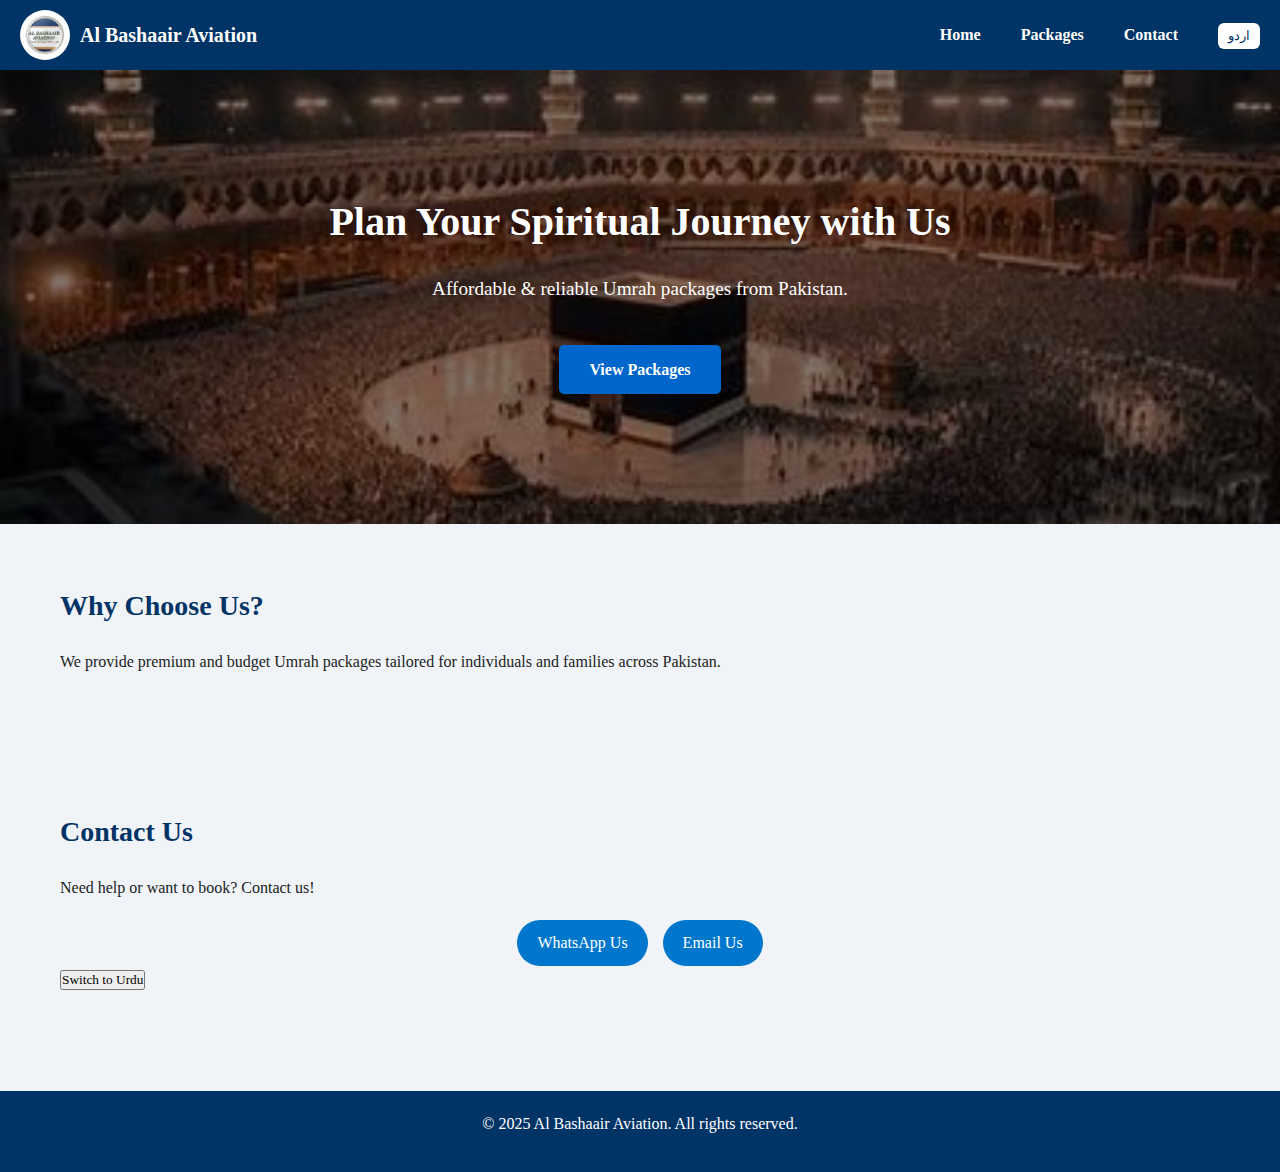
<file: index.html>
<!DOCTYPE html>
<html lang="en">
<head>
  <meta charset="UTF-8" />
  <meta name="viewport" content="width=device-width, initial-scale=1.0"/>
  <title>Umrah Packages - Home</title>
  <link rel="stylesheet" href="style.css" />
</head>
<body>
  <header>
    <nav>
      <div class="logo-container">
        <img src="logo.jpg" alt="Logo" class="logo-img" />
        <span class="logo-text lang-en">Al Bashaair Aviation</span>
        <span class="logo-text lang-ur">البشایر ایوی ایشن</span>
      </div>
      <ul>
        <li><a href="index.html" class="lang-en">Home</a></li>
        <li><a href="index.html" class="lang-ur">ہوم</a></li>
        <li><a href="packages.html" class="lang-en">Packages</a></li>
        <li><a href="packages.html" class="lang-ur">پیکیجز</a></li>
        <li><a href="contact.html" class="lang-en">Contact</a></li>
        <li><a href="contact.html" class="lang-ur">رابطہ</a></li>
        <li><button id="langToggle">اردو</button></li>
      </ul>
    </nav>
  </header>
<section class="hero" style="
    background-image: linear-gradient(rgba(0, 0, 0, 0.5), rgba(0, 0, 0, 0.5)), url('Kaaba.jpg');
    background-size: cover;
    background-position: center;
    background-repeat: no-repeat;
    padding: 120px 20px;
    text-align: center;
    color: white;
">
    <h1 class="lang-en" style="font-size: 2.5rem; margin-bottom: 20px;">Plan Your Spiritual Journey with Us</h1>
    <h1 class="lang-ur" style="font-size: 2.5rem; margin-bottom: 20px;">ہمارے ساتھ اپنی روحانی سفر کی منصوبہ بندی کریں</h1>
    <p class="lang-en" style="font-size: 1.2rem; margin-bottom: 30px;">Affordable & reliable Umrah packages from Pakistan.</p>
    <p class="lang-ur" style="font-size: 1.2rem; margin-bottom: 30px;">پاکستان سے سستے اور قابل اعتماد عمرہ پیکیجز۔</p>
    
    <a href="packages.html" class="btn lang-en" style="
        background: #0066cc;
        color: white;
        padding: 12px 30px;
        text-decoration: none;
        border-radius: 5px;
        display: inline-block;
        margin: 10px;
        font-weight: bold;
        transition: all 0.3s ease;
    ">View Packages</a>
    
    <a href="packages.html" class="btn lang-ur" style="
        background: #0066cc;
        color: white;
        padding: 12px 30px;
        text-decoration: none;
        border-radius: 5px;
        display: inline-block;
        margin: 10px;
        font-weight: bold;
        transition: all 0.3s ease;
    ">پیکیجز دیکھیں</a>
</section>

  <section class="about">
    <h2 class="lang-en">Why Choose Us?</h2>
    <h2 class="lang-ur">ہمیں کیوں منتخب کریں؟</h2>
    <p class="lang-en">We provide premium and budget Umrah packages tailored for individuals and families across Pakistan.</p>
    <p class="lang-ur">ہم پاکستان بھر کے افراد اور خاندانوں کے لیے اعلیٰ اور بجٹ عمرہ پیکیجز فراہم کرتے ہیں۔</p>
  </section>

<section class="contact" id="contact">
  <!-- English Version -->
  <div class="lang-en">
    <h2>Contact Us</h2>
    <p>Need help or want to book? Contact us!</p>
    <div class="contact-links">
      <a href="https://wa.me/923323706642" target="_blank" class="btn">WhatsApp Us</a>
      <a href="mailto:ahmadmuddassir10@gmail.com" class="btn">Email Us</a>
    </div>
  </div>
  
  <!-- Urdu Version (hidden by default) -->
  <div class="lang-ur" style="display: none;">
    <h2>ہم سے رابطہ کریں</h2>
    <p>!مدد کی ضرورت ہے یا بک کرنا چاہتے ہیں؟ ہم سے رابطہ کریں</p>
    <div class="contact-links">
      <a href="https://wa.me/923323706642" target="_blank" class="btn">واٹس ایپ</a>
      <a href="mailto:ahmadmuddassir10@gmail.com" class="btn">ای میل</a>
    </div>
  </div>
  
  <!-- Language Toggle Button -->
  <div class="lang-toggle">
    <button onclick="toggleLanguage()">Switch to Urdu</button>
  </div>
</section>

<script>
  function toggleLanguage() {
    const enElements = document.querySelectorAll('.lang-en');
    const urElements = document.querySelectorAll('.lang-ur');
    const button = document.querySelector('.lang-toggle button');
    
    enElements.forEach(el => el.style.display = el.style.display === 'none' ? 'block' : 'none');
    urElements.forEach(el => el.style.display = el.style.display === 'none' ? 'block' : 'none');
    
    if (button.textContent === 'Switch to Urdu') {
      button.textContent = 'انگریزی میں تبدیل کریں';
    } else {
      button.textContent = 'Switch to Urdu';
    }
  }
</script>

  <footer>
    <p class="lang-en">&copy; 2025 Al Bashaair Aviation. All rights reserved.</p>
    <p class="lang-ur">&copy; 2025 البشایر ایوی ایشن۔ جملہ حقوق محفوظ ہیں۔</p>
  </footer>

  <script>
    const langToggle = document.getElementById("langToggle");
    const urdu = document.querySelectorAll(".lang-ur");
    const english = document.querySelectorAll(".lang-en");

    langToggle.addEventListener("click", () => {
      const isUrdu = langToggle.innerText === "اردو";
      langToggle.innerText = isUrdu ? "English" : "اردو";
      urdu.forEach(el => el.style.display = isUrdu ? "block" : "none");
      english.forEach(el => el.style.display = isUrdu ? "none" : "block");
      document.body.classList.toggle("urdu", isUrdu);
    });

    // Default to English
    urdu.forEach(el => el.style.display = "none");
  </script>
</body>
</html>
</file>
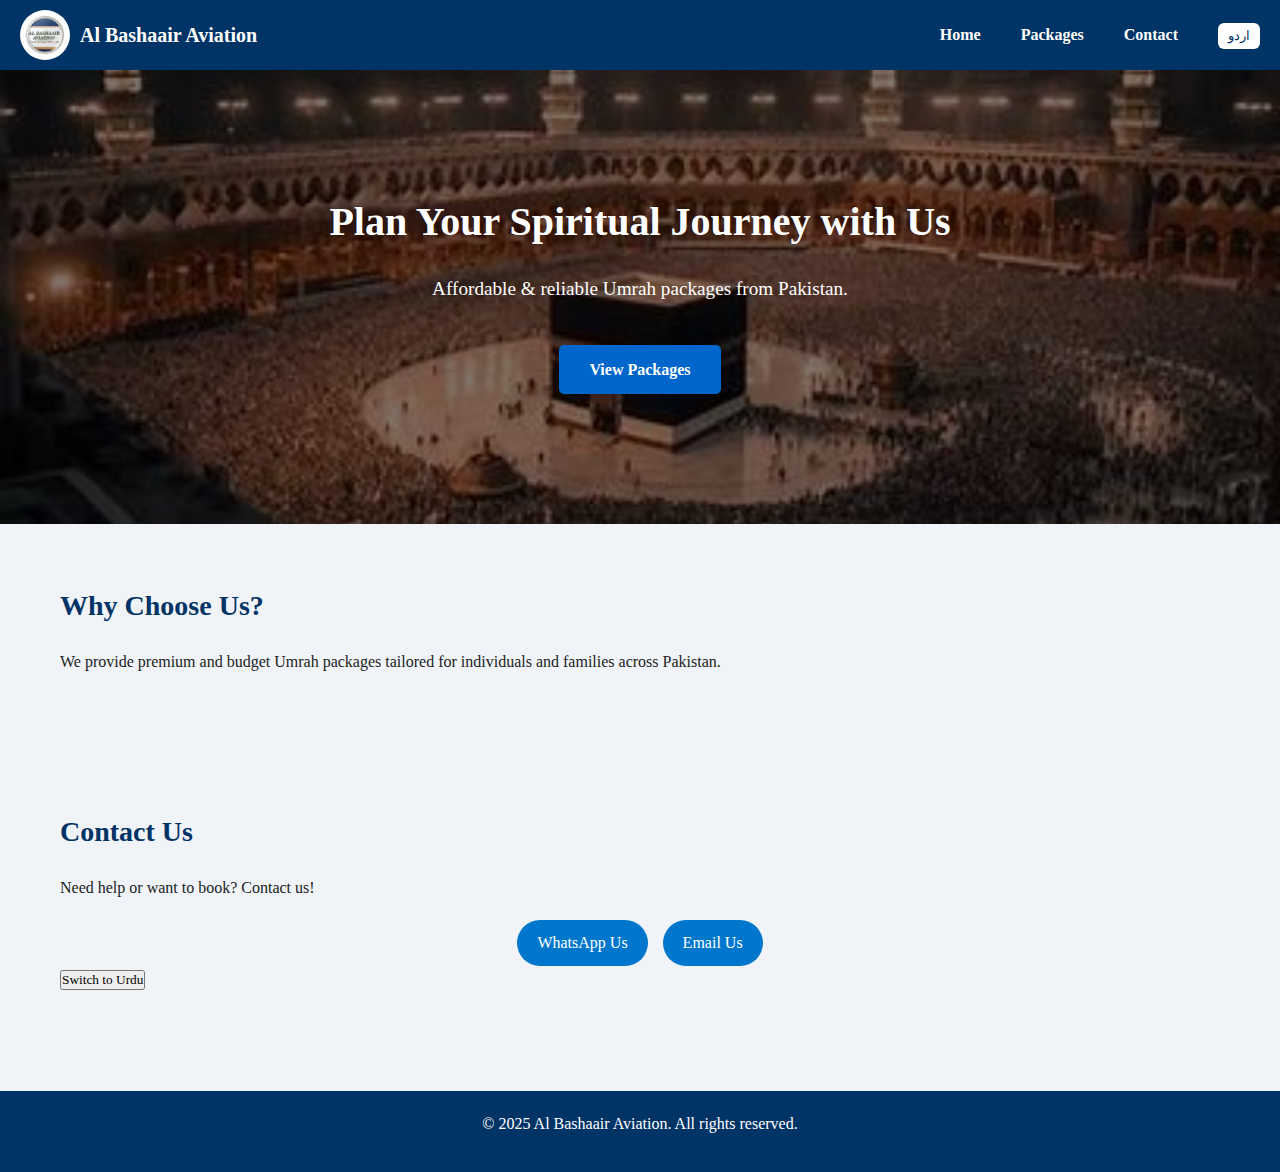
<file: Al-Bashaair/index.html>
<!DOCTYPE html>
<html lang="en">
<head>
  <meta charset="UTF-8" />
  <meta name="viewport" content="width=device-width, initial-scale=1.0"/>
  <title>Umrah Packages - Home</title>
  <link rel="stylesheet" href="style.css" />
</head>
<body>
  <header>
    <nav>
      <div class="logo-container">
        <img src="logo.jpg" alt="Logo" class="logo-img" />
        <span class="logo-text lang-en">Al Bashaair Aviation</span>
        <span class="logo-text lang-ur">البشایر ایوی ایشن</span>
      </div>
      <ul>
        <li><a href="index.html" class="lang-en">Home</a></li>
        <li><a href="index.html" class="lang-ur">ہوم</a></li>
        <li><a href="packages.html" class="lang-en">Packages</a></li>
        <li><a href="packages.html" class="lang-ur">پیکیجز</a></li>
        <li><a href="contact.html" class="lang-en">Contact</a></li>
        <li><a href="contact.html" class="lang-ur">رابطہ</a></li>
        <li><button id="langToggle">اردو</button></li>
      </ul>
    </nav>
  </header>
<section class="hero" style="
    background-image: linear-gradient(rgba(0, 0, 0, 0.5), rgba(0, 0, 0, 0.5)), url('Kaaba.jpg');
    background-size: cover;
    background-position: center;
    background-repeat: no-repeat;
    padding: 120px 20px;
    text-align: center;
    color: white;
">
    <h1 class="lang-en" style="font-size: 2.5rem; margin-bottom: 20px;">Plan Your Spiritual Journey with Us</h1>
    <h1 class="lang-ur" style="font-size: 2.5rem; margin-bottom: 20px;">ہمارے ساتھ اپنی روحانی سفر کی منصوبہ بندی کریں</h1>
    <p class="lang-en" style="font-size: 1.2rem; margin-bottom: 30px;">Affordable & reliable Umrah packages from Pakistan.</p>
    <p class="lang-ur" style="font-size: 1.2rem; margin-bottom: 30px;">پاکستان سے سستے اور قابل اعتماد عمرہ پیکیجز۔</p>
    
    <a href="packages.html" class="btn lang-en" style="
        background: #0066cc;
        color: white;
        padding: 12px 30px;
        text-decoration: none;
        border-radius: 5px;
        display: inline-block;
        margin: 10px;
        font-weight: bold;
        transition: all 0.3s ease;
    ">View Packages</a>
    
    <a href="packages.html" class="btn lang-ur" style="
        background: #0066cc;
        color: white;
        padding: 12px 30px;
        text-decoration: none;
        border-radius: 5px;
        display: inline-block;
        margin: 10px;
        font-weight: bold;
        transition: all 0.3s ease;
    ">پیکیجز دیکھیں</a>
</section>

  <section class="about">
    <h2 class="lang-en">Why Choose Us?</h2>
    <h2 class="lang-ur">ہمیں کیوں منتخب کریں؟</h2>
    <p class="lang-en">We provide premium and budget Umrah packages tailored for individuals and families across Pakistan.</p>
    <p class="lang-ur">ہم پاکستان بھر کے افراد اور خاندانوں کے لیے اعلیٰ اور بجٹ عمرہ پیکیجز فراہم کرتے ہیں۔</p>
  </section>

<section class="contact" id="contact">
  <!-- English Version -->
  <div class="lang-en">
    <h2>Contact Us</h2>
    <p>Need help or want to book? Contact us!</p>
    <div class="contact-links">
      <a href="https://wa.me/923323706642" target="_blank" class="btn">WhatsApp Us</a>
      <a href="mailto:ahmadmuddassir10@gmail.com" class="btn">Email Us</a>
    </div>
  </div>
  
  <!-- Urdu Version (hidden by default) -->
  <div class="lang-ur" style="display: none;">
    <h2>ہم سے رابطہ کریں</h2>
    <p>!مدد کی ضرورت ہے یا بک کرنا چاہتے ہیں؟ ہم سے رابطہ کریں</p>
    <div class="contact-links">
      <a href="https://wa.me/923323706642" target="_blank" class="btn">واٹس ایپ</a>
      <a href="mailto:ahmadmuddassir10@gmail.com" class="btn">ای میل</a>
    </div>
  </div>
  
  <!-- Language Toggle Button -->
  <div class="lang-toggle">
    <button onclick="toggleLanguage()">Switch to Urdu</button>
  </div>
</section>

<script>
  function toggleLanguage() {
    const enElements = document.querySelectorAll('.lang-en');
    const urElements = document.querySelectorAll('.lang-ur');
    const button = document.querySelector('.lang-toggle button');
    
    enElements.forEach(el => el.style.display = el.style.display === 'none' ? 'block' : 'none');
    urElements.forEach(el => el.style.display = el.style.display === 'none' ? 'block' : 'none');
    
    if (button.textContent === 'Switch to Urdu') {
      button.textContent = 'انگریزی میں تبدیل کریں';
    } else {
      button.textContent = 'Switch to Urdu';
    }
  }
</script>

  <footer>
    <p class="lang-en">&copy; 2025 Al Bashaair Aviation. All rights reserved.</p>
    <p class="lang-ur">&copy; 2025 البشایر ایوی ایشن۔ جملہ حقوق محفوظ ہیں۔</p>
  </footer>

  <script>
    const langToggle = document.getElementById("langToggle");
    const urdu = document.querySelectorAll(".lang-ur");
    const english = document.querySelectorAll(".lang-en");

    langToggle.addEventListener("click", () => {
      const isUrdu = langToggle.innerText === "اردو";
      langToggle.innerText = isUrdu ? "English" : "اردو";
      urdu.forEach(el => el.style.display = isUrdu ? "block" : "none");
      english.forEach(el => el.style.display = isUrdu ? "none" : "block");
      document.body.classList.toggle("urdu", isUrdu);
    });

    // Default to English
    urdu.forEach(el => el.style.display = "none");
  </script>
</body>
</html>
</file>
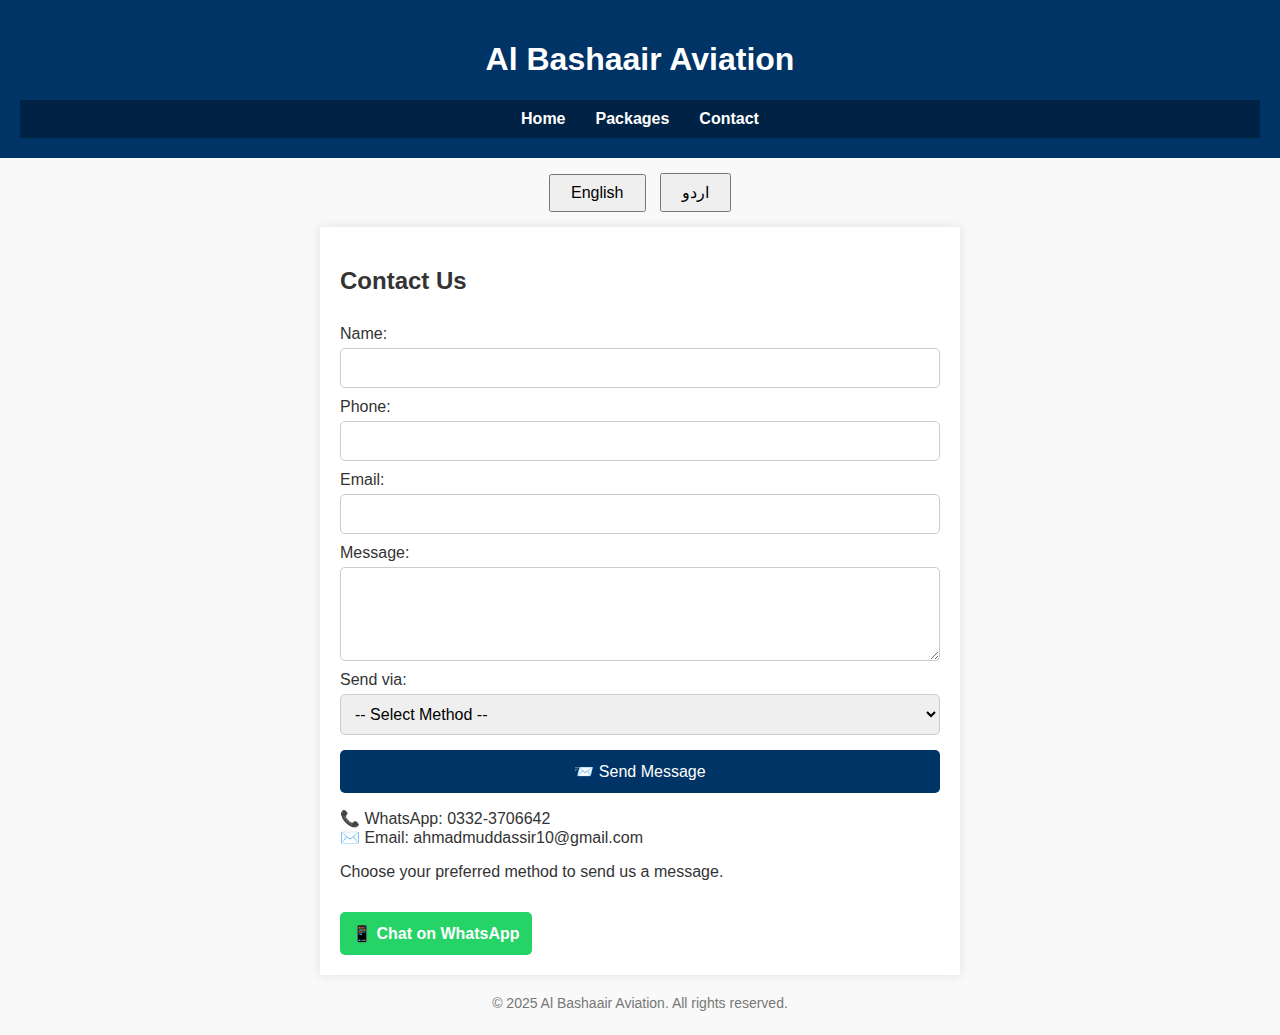
<file: contact.html>
<!DOCTYPE html>
<html lang="en">
<head>
  <meta charset="UTF-8">
  <meta name="viewport" content="width=device-width, initial-scale=1.0">
  <title>Contact Us - Al Bashaair Aviation</title>
  <style>
    body {
      font-family: 'Segoe UI', sans-serif;
      margin: 0;
      padding: 0;
      background-color: #f9f9f9;
      color: #333;
    }
    header {
      background-color: #003366;
      color: white;
      padding: 20px;
      text-align: center;
    }
    nav {
      background-color: #002244;
      padding: 10px 0;
    }
    nav ul {
      list-style-type: none;
      margin: 0;
      padding: 0;
      display: flex;
      justify-content: center;
    }
    nav li {
      margin: 0 15px;
    }
    nav a {
      color: white;
      text-decoration: none;
      font-weight: bold;
    }
    .toggle-buttons {
      text-align: center;
      margin: 15px 0;
    }
    .toggle-buttons button {
      padding: 8px 20px;
      margin: 0 5px;
      font-size: 16px;
      cursor: pointer;
    }
    .contact-section {
      max-width: 600px;
      margin: 0 auto;
      padding: 20px;
      background-color: white;
      box-shadow: 0 0 10px rgba(0,0,0,0.1);
    }
    form {
      display: flex;
      flex-direction: column;
    }
    label {
      margin: 10px 0 5px;
    }
    input, textarea, select {
      padding: 10px;
      font-size: 16px;
      border: 1px solid #ccc;
      border-radius: 5px;
    }
    button[type="submit"], button#submitBtn {
      margin-top: 15px;
      padding: 12px;
      background-color: #003366;
      color: white;
      border: none;
      border-radius: 5px;
      font-size: 16px;
      cursor: pointer;
    }
    .whatsapp-btn {
      background-color: #25D366;
      color: white;
      padding: 12px;
      text-align: center;
      border-radius: 5px;
      font-weight: bold;
      text-decoration: none;
      display: inline-block;
      margin-top: 15px;
    }
    footer {
      text-align: center;
      padding: 20px;
      font-size: 14px;
      color: #777;
    }
  </style>
</head>
<body>
  <header>
    <h1>Al Bashaair Aviation</h1>
    <nav>
      <ul>
        <li><a href="index.html">Home</a></li>
        <li><a href="packages.html">Packages</a></li>
        <li><a href="contact.html">Contact</a></li>
      </ul>
    </nav>
  </header>

  <div class="toggle-buttons">
    <button onclick="toggleLanguage('en')">English</button>
    <button onclick="toggleLanguage('ur')">اردو</button>
  </div>

  <section class="contact-section">
    <h2 data-en="Contact Us" data-ur="رابطہ کریں">Contact Us</h2>
    <form id="contactForm">
      <label for="name" data-en="Name:" data-ur="نام:">Name:</label>
      <input type="text" id="name" name="name" required>

      <label for="phone" data-en="Phone:" data-ur="فون نمبر:">Phone:</label>
      <input type="text" id="phone" name="phone" required>

      <label for="email" data-en="Email:" data-ur="ای میل:">Email:</label>
      <input type="email" id="email" name="email" required>

      <label for="message" data-en="Message:" data-ur="پیغام:">Message:</label>
      <textarea id="message" name="message" rows="4" required></textarea>

      <label for="method" data-en="Send via:" data-ur="کس ذریعے سے بھجھیں:">Send via:</label>
      <select id="method" name="method" required>
        <option value="">-- Select Method --</option>
        <option value="email">Email</option>
        <option value="whatsapp">WhatsApp</option>
      </select>

      <button type="button" id="submitBtn" data-en="Send Message" data-ur="پیغام بھجیں">📨 Send Message</button>
    </form>

    <div class="contact-info">
      <p>📞 WhatsApp: 0332-3706642<br>✉️ Email: ahmadmuddassir10@gmail.com</p>
      <p data-en="Choose your preferred method to send us a message." data-ur="ہمارے سے رابطہ کرنے کیلئے اپنا مناسب طریقہ انتخاب کریں،">
        Choose your preferred method to send us a message.
      </p>
      <a href="https://wa.me/923323706642" class="whatsapp-btn" target="_blank">📱 Chat on WhatsApp</a>
    </div>
  </section>

  <footer>
    &copy; 2025 Al Bashaair Aviation. All rights reserved.
  </footer>

  <script>
    function toggleLanguage(lang) {
      document.querySelectorAll('[data-en]').forEach(el => {
        el.textContent = lang === 'ur' ? el.getAttribute('data-ur') : el.getAttribute('data-en');
      });
    }

    document.getElementById("submitBtn").addEventListener("click", function () {
      const method = document.getElementById("method").value;
      const name = document.getElementById("name").value;
      const phone = document.getElementById("phone").value;
      const email = document.getElementById("email").value;
      const message = document.getElementById("message").value;

      if (!method) {
        alert("Please select a message method!");
        return;
      }

      if (method === "email") {
        const form = document.getElementById("contactForm");
        form.action = "https://formspree.io/f/movlpeyb";
        form.method = "POST";
        form.submit();
      } else if (method === "whatsapp") {
        const encodedMsg = encodeURIComponent(`Name: ${name}\nPhone: ${phone}\nEmail: ${email}\nMessage: ${message}`);
        window.location.href = `https://wa.me/923323706642?text=${encodedMsg}`;
      }
    });
  </script>
</body>
</html>
</file>
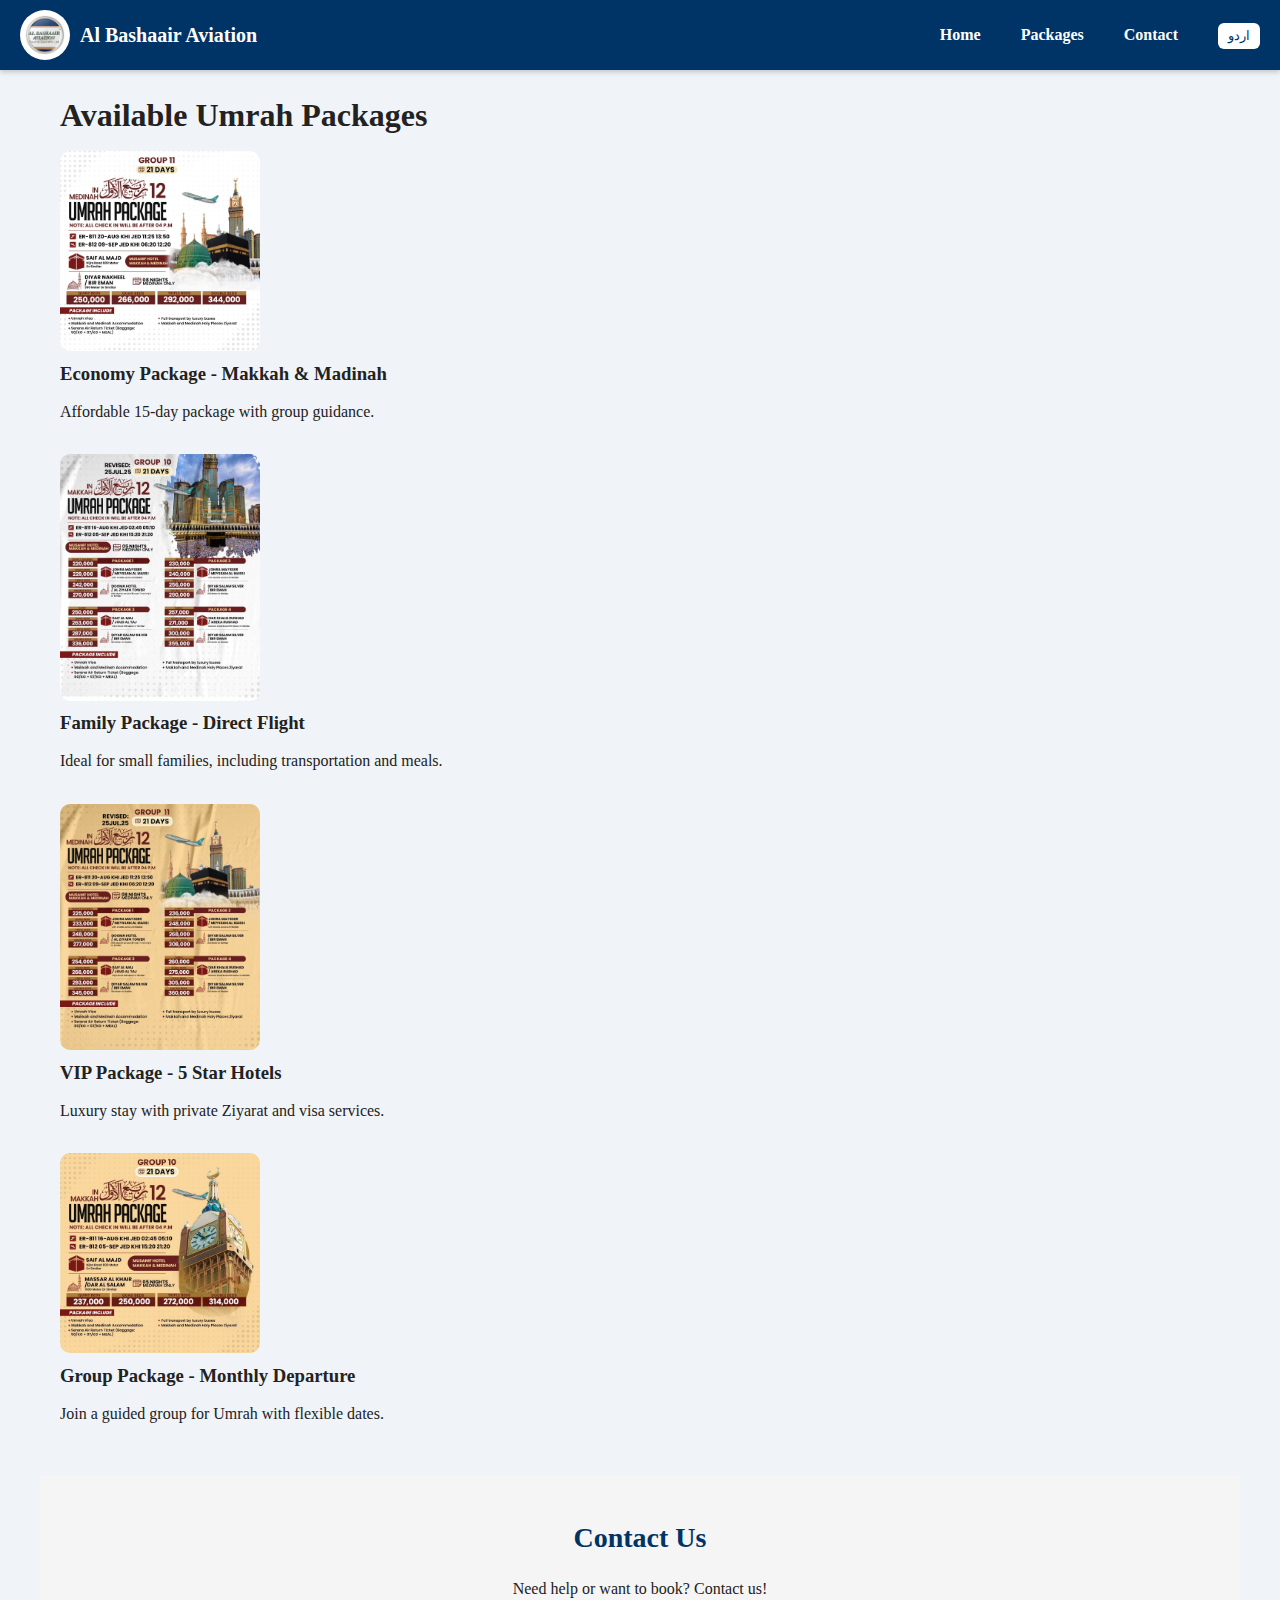
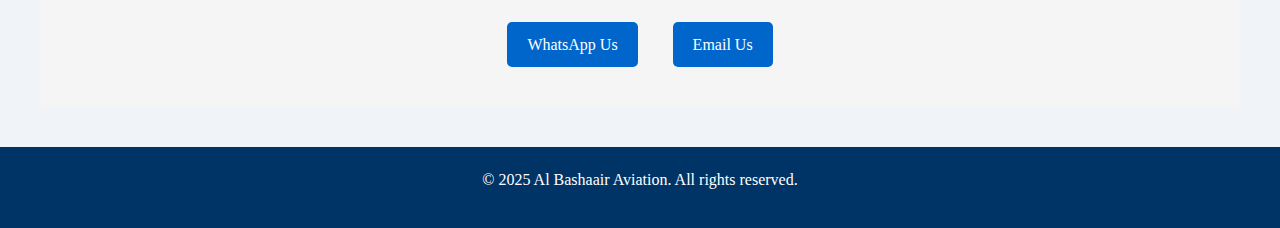
<file: packages.html>
<!DOCTYPE html>
<html lang="en">
<head>
  <meta charset="UTF-8" />
  <meta name="viewport" content="width=device-width, initial-scale=1.0"/>
  <title>Umrah Packages</title>
  <link rel="stylesheet" href="style.css" />
  <style>
    .package-card img {
      width: 200px;
      height: auto;
      cursor: pointer;
      border-radius: 10px;
      transition: transform 0.3s;
    }

    .package-card img:hover {
      transform: scale(1.03);
    }

    /* Modal for image preview */
    .img-modal {
      display: none;
      position: fixed;
      z-index: 9999;
      left: 0;
      top: 0;
      width: 100%;
      height: 100%;
      background-color: rgba(0,0,0,0.8);
      justify-content: center;
      align-items: center;
    }

    .img-modal img {
      max-width: 90%;
      max-height: 90%;
      border-radius: 10px;
      box-shadow: 0 0 15px #fff;
    }

    .img-modal:target {
      display: flex;
    }

    .packages {
      padding: 20px;
    }

    .package-card {
      margin-bottom: 30px;
    }

    .lang-ur {
      text-align: right;
    }

    .close-btn {
      position: absolute;
      top: 20px;
      right: 30px;
      color: white;
      font-size: 30px;
      text-decoration: none;
    }

    .close-btn:hover {
      color: red;
    }
    
    /* Contact section styles */
    .contact {
      background: #f5f5f5;
      padding: 40px 20px;
      text-align: center;
    }
    
    .contact h2 {
      margin-bottom: 15px;
    }
    
    .contact-links {
      margin-top: 20px;
    }
    
    .btn {
      background: #0066cc;
      color: white;
      padding: 10px 20px;
      text-decoration: none;
      border-radius: 5px;
      display: inline-block;
      margin: 0 10px;
      transition: all 0.3s ease;
    }
    
    .btn:hover {
      background: #004d99;
    }
    
    .lang-toggle {
      margin-top: 20px;
    }
  </style>
</head>
<body>
  <header>
    <nav>
      <div class="logo-container">
        <img src="logo.jpg" alt="Logo" class="logo-img" />
        <span class="logo-text lang-en">Al Bashaair Aviation</span>
        <span class="logo-text lang-ur">البشایر ایوی ایشن۔</span>
      </div>
      <ul>
        <li><a href="index.html" class="lang-en">Home</a></li>
        <li><a href="index.html" class="lang-ur">ہوم</a></li>
        <li><a href="packages.html" class="lang-en">Packages</a></li>
        <li><a href="packages.html" class="lang-ur">پیکیجز</a></li>
        <li><a href="contact.html" class="lang-en">Contact</a></li>
        <li><a href="contact.html" class="lang-ur">رابطہ</a></li>
        <li><button id="langToggle">اردو</button></li>
      </ul>
    </nav>
  </header>

  <section class="packages">
    <h1 class="lang-en">Available Umrah Packages</h1>
    <h1 class="lang-ur">دستیاب عمرہ پیکیجز</h1>

    <!-- Package 1 -->
    <div class="package-card">
      <a href="#img1"><img src="pk1.jpg" alt="Umrah Package 1" /></a>
      <h3 class="lang-en">Economy Package - Makkah & Madinah</h3>
      <h3 class="lang-ur">اکانومی پیکیج - مکہ اور مدینہ</h3>
      <p class="lang-en">Affordable 15-day package with group guidance.</p>
      <p class="lang-ur">15 دن کا سستا پیکیج، گروپ کے ساتھ رہنمائی۔</p>
    </div>

    <!-- Package 2 -->
    <div class="package-card">
      <a href="#img2"><img src="pk2.jpg" alt="Umrah Package 2" /></a>
      <h3 class="lang-en">Family Package - Direct Flight</h3>
      <h3 class="lang-ur">فیملی پیکیج - براہ راست فلائٹ</h3>
      <p class="lang-en">Ideal for small families, including transportation and meals.</p>
      <p class="lang-ur">چھوٹے خاندانوں کے لیے بہترین، ٹرانسپورٹ اور کھانے کے ساتھ۔</p>
    </div>

    <!-- Package 3 -->
    <div class="package-card">
      <a href="#img3"><img src="pk3.jpg" alt="Umrah Package 3" /></a>
      <h3 class="lang-en">VIP Package - 5 Star Hotels</h3>
      <h3 class="lang-ur">وی آئی پی پیکیج - 5 اسٹار ہوٹلز</h3>
      <p class="lang-en">Luxury stay with private Ziyarat and visa services.</p>
      <p class="lang-ur">عمدہ رہائش، پرائیویٹ زیارت، اور ویزہ خدمات کے ساتھ۔</p>
    </div>

    <!-- Package 4 -->
    <div class="package-card">
      <a href="#img4"><img src="pk4.jpg" alt="Umrah Package 4" /></a>
      <h3 class="lang-en">Group Package - Monthly Departure</h3>
      <h3 class="lang-ur">گروپ پیکیج - ماہانہ روانگی</h3>
      <p class="lang-en">Join a guided group for Umrah with flexible dates.</p>
      <p class="lang-ur">رہنمائی والے گروپ کے ساتھ عمرہ، آسان تاریخوں کے ساتھ۔</p>
    </div>
  </section>


<!-- Contact Section -->
  <section class="contact" id="contact">
    <!-- English Version -->
    <div class="lang-en">
      <h2>Contact Us</h2>
      <p>Need help or want to book? Contact us!</p>
      <div class="contact-links">
        <a href="https://wa.me/923323706642" target="_blank" class="btn">WhatsApp Us</a>
        <a href="mailto:ahmadmuddassir10@gmail.com" class="btn">Email Us</a>
      </div>
    </div>
    
    <!-- Urdu Version (hidden by default) -->
    <div class="lang-ur" style="display: none;">
      <h2>ہم سے رابطہ کریں</h2>
      <p>!مدد کی ضرورت ہے یا بک کرنا چاہتے ہیں؟ ہم سے رابطہ کریں</p>
      <div class="contact-links">
        <a href="https://wa.me/923323706642" target="_blank" class="btn">واٹس ایپ</a>
        <a href="mailto:ahmadmuddassir10@gmail.com" class="btn">ای میل</a>
      </div>
    </div>
  </section>


  <footer>
    <p class="lang-en">&copy; 2025 Al Bashaair Aviation. All rights reserved.</p>
    <p class="lang-ur">&copy; 2025 البشایر ایوی ایشن۔ جملہ حقوق محفوظ ہیں۔</p>
  </footer>

  <!-- Image Modals -->
  <div id="img1" class="img-modal">
    <a href="#" class="close-btn">&times;</a>
    <img src="pk1.jpg" alt="Preview 1" />
  </div>
  <div id="img2" class="img-modal">
    <a href="#" class="close-btn">&times;</a>
    <img src="pk2.jpg" alt="Preview 2" />
  </div>
  <div id="img3" class="img-modal">
    <a href="#" class="close-btn">&times;</a>
    <img src="pk3.jpg" alt="Preview 3" />
  </div>
  <div id="img4" class="img-modal">
    <a href="#" class="close-btn">&times;</a>
    <img src="pk4.jpg" alt="Preview 4" />
  </div>

  <script>
    const langToggle = document.getElementById("langToggle");
    const urdu = document.querySelectorAll(".lang-ur");
    const english = document.querySelectorAll(".lang-en");

    langToggle.addEventListener("click", () => {
      const isUrdu = langToggle.innerText === "اردو";
      langToggle.innerText = isUrdu ? "English" : "اردو";
      urdu.forEach(el => el.style.display = isUrdu ? "block" : "none");
      english.forEach(el => el.style.display = isUrdu ? "none" : "block");
      document.body.classList.toggle("urdu", isUrdu);
    });

    // Default language is English
    urdu.forEach(el => el.style.display = "none");
  </script>
</body>
</html>
</file>
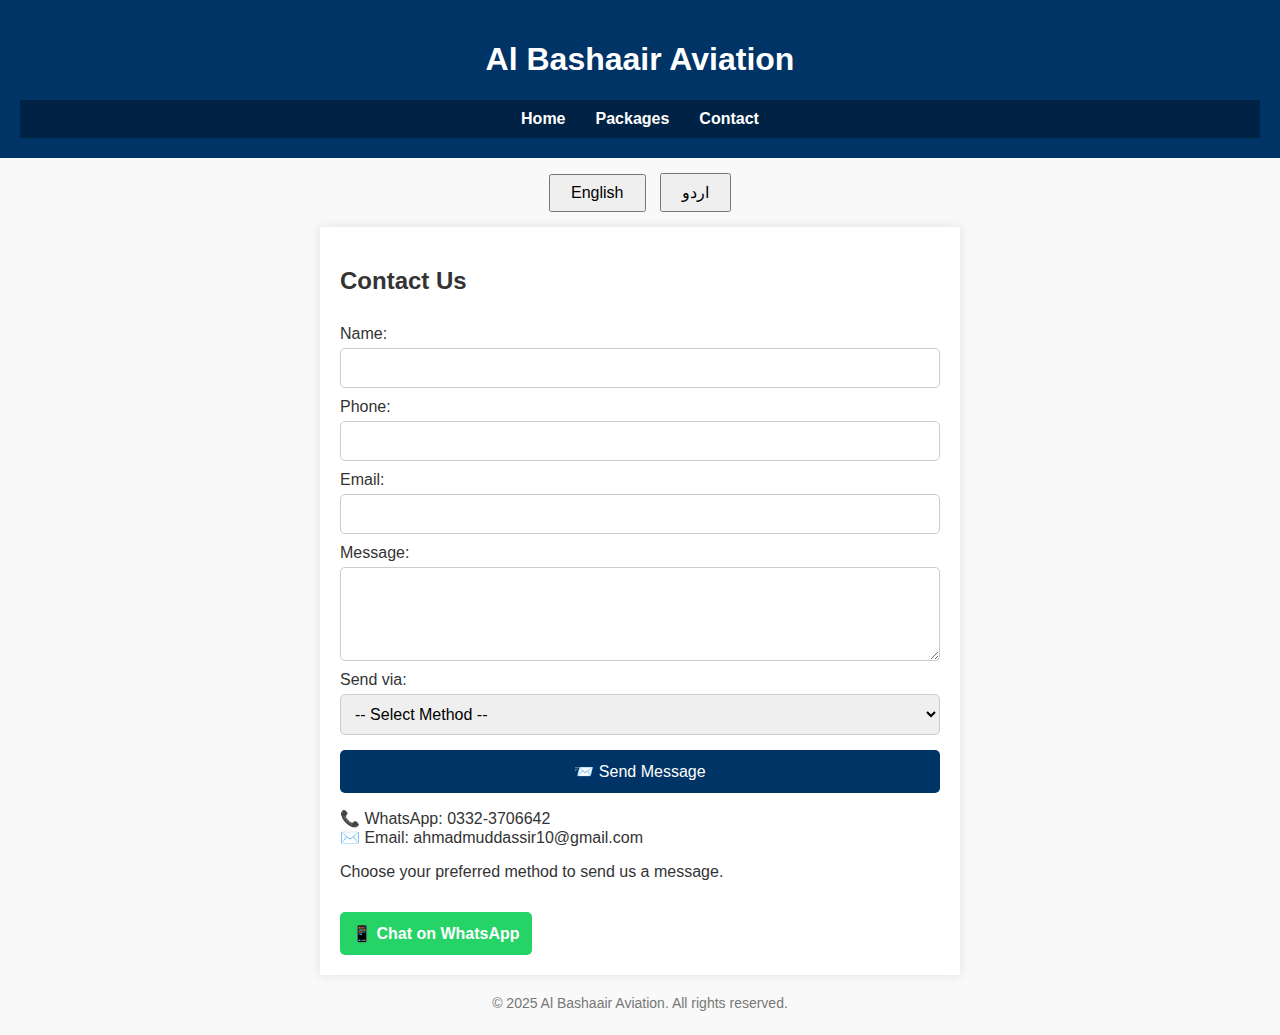
<file: Al-Bashaair/contact.html>
<!DOCTYPE html>
<html lang="en">
<head>
  <meta charset="UTF-8">
  <meta name="viewport" content="width=device-width, initial-scale=1.0">
  <title>Contact Us - Al Bashaair Aviation</title>
  <style>
    body {
      font-family: 'Segoe UI', sans-serif;
      margin: 0;
      padding: 0;
      background-color: #f9f9f9;
      color: #333;
    }
    header {
      background-color: #003366;
      color: white;
      padding: 20px;
      text-align: center;
    }
    nav {
      background-color: #002244;
      padding: 10px 0;
    }
    nav ul {
      list-style-type: none;
      margin: 0;
      padding: 0;
      display: flex;
      justify-content: center;
    }
    nav li {
      margin: 0 15px;
    }
    nav a {
      color: white;
      text-decoration: none;
      font-weight: bold;
    }
    .toggle-buttons {
      text-align: center;
      margin: 15px 0;
    }
    .toggle-buttons button {
      padding: 8px 20px;
      margin: 0 5px;
      font-size: 16px;
      cursor: pointer;
    }
    .contact-section {
      max-width: 600px;
      margin: 0 auto;
      padding: 20px;
      background-color: white;
      box-shadow: 0 0 10px rgba(0,0,0,0.1);
    }
    form {
      display: flex;
      flex-direction: column;
    }
    label {
      margin: 10px 0 5px;
    }
    input, textarea, select {
      padding: 10px;
      font-size: 16px;
      border: 1px solid #ccc;
      border-radius: 5px;
    }
    button[type="submit"], button#submitBtn {
      margin-top: 15px;
      padding: 12px;
      background-color: #003366;
      color: white;
      border: none;
      border-radius: 5px;
      font-size: 16px;
      cursor: pointer;
    }
    .whatsapp-btn {
      background-color: #25D366;
      color: white;
      padding: 12px;
      text-align: center;
      border-radius: 5px;
      font-weight: bold;
      text-decoration: none;
      display: inline-block;
      margin-top: 15px;
    }
    footer {
      text-align: center;
      padding: 20px;
      font-size: 14px;
      color: #777;
    }
  </style>
</head>
<body>
  <header>
    <h1>Al Bashaair Aviation</h1>
    <nav>
      <ul>
        <li><a href="index.html">Home</a></li>
        <li><a href="packages.html">Packages</a></li>
        <li><a href="contact.html">Contact</a></li>
      </ul>
    </nav>
  </header>

  <div class="toggle-buttons">
    <button onclick="toggleLanguage('en')">English</button>
    <button onclick="toggleLanguage('ur')">اردو</button>
  </div>

  <section class="contact-section">
    <h2 data-en="Contact Us" data-ur="رابطہ کریں">Contact Us</h2>
    <form id="contactForm">
      <label for="name" data-en="Name:" data-ur="نام:">Name:</label>
      <input type="text" id="name" name="name" required>

      <label for="phone" data-en="Phone:" data-ur="فون نمبر:">Phone:</label>
      <input type="text" id="phone" name="phone" required>

      <label for="email" data-en="Email:" data-ur="ای میل:">Email:</label>
      <input type="email" id="email" name="email" required>

      <label for="message" data-en="Message:" data-ur="پیغام:">Message:</label>
      <textarea id="message" name="message" rows="4" required></textarea>

      <label for="method" data-en="Send via:" data-ur="کس ذریعے سے بھجھیں:">Send via:</label>
      <select id="method" name="method" required>
        <option value="">-- Select Method --</option>
        <option value="email">Email</option>
        <option value="whatsapp">WhatsApp</option>
      </select>

      <button type="button" id="submitBtn" data-en="Send Message" data-ur="پیغام بھجیں">📨 Send Message</button>
    </form>

    <div class="contact-info">
      <p>📞 WhatsApp: 0332-3706642<br>✉️ Email: ahmadmuddassir10@gmail.com</p>
      <p data-en="Choose your preferred method to send us a message." data-ur="ہمارے سے رابطہ کرنے کیلئے اپنا مناسب طریقہ انتخاب کریں،">
        Choose your preferred method to send us a message.
      </p>
      <a href="https://wa.me/923323706642" class="whatsapp-btn" target="_blank">📱 Chat on WhatsApp</a>
    </div>
  </section>

  <footer>
    &copy; 2025 Al Bashaair Aviation. All rights reserved.
  </footer>

  <script>
    function toggleLanguage(lang) {
      document.querySelectorAll('[data-en]').forEach(el => {
        el.textContent = lang === 'ur' ? el.getAttribute('data-ur') : el.getAttribute('data-en');
      });
    }

    document.getElementById("submitBtn").addEventListener("click", function () {
      const method = document.getElementById("method").value;
      const name = document.getElementById("name").value;
      const phone = document.getElementById("phone").value;
      const email = document.getElementById("email").value;
      const message = document.getElementById("message").value;

      if (!method) {
        alert("Please select a message method!");
        return;
      }

      if (method === "email") {
        const form = document.getElementById("contactForm");
        form.action = "https://formspree.io/f/movlpeyb";
        form.method = "POST";
        form.submit();
      } else if (method === "whatsapp") {
        const encodedMsg = encodeURIComponent(`Name: ${name}\nPhone: ${phone}\nEmail: ${email}\nMessage: ${message}`);
        window.location.href = `https://wa.me/923323706642?text=${encodedMsg}`;
      }
    });
  </script>
</body>
</html>
</file>
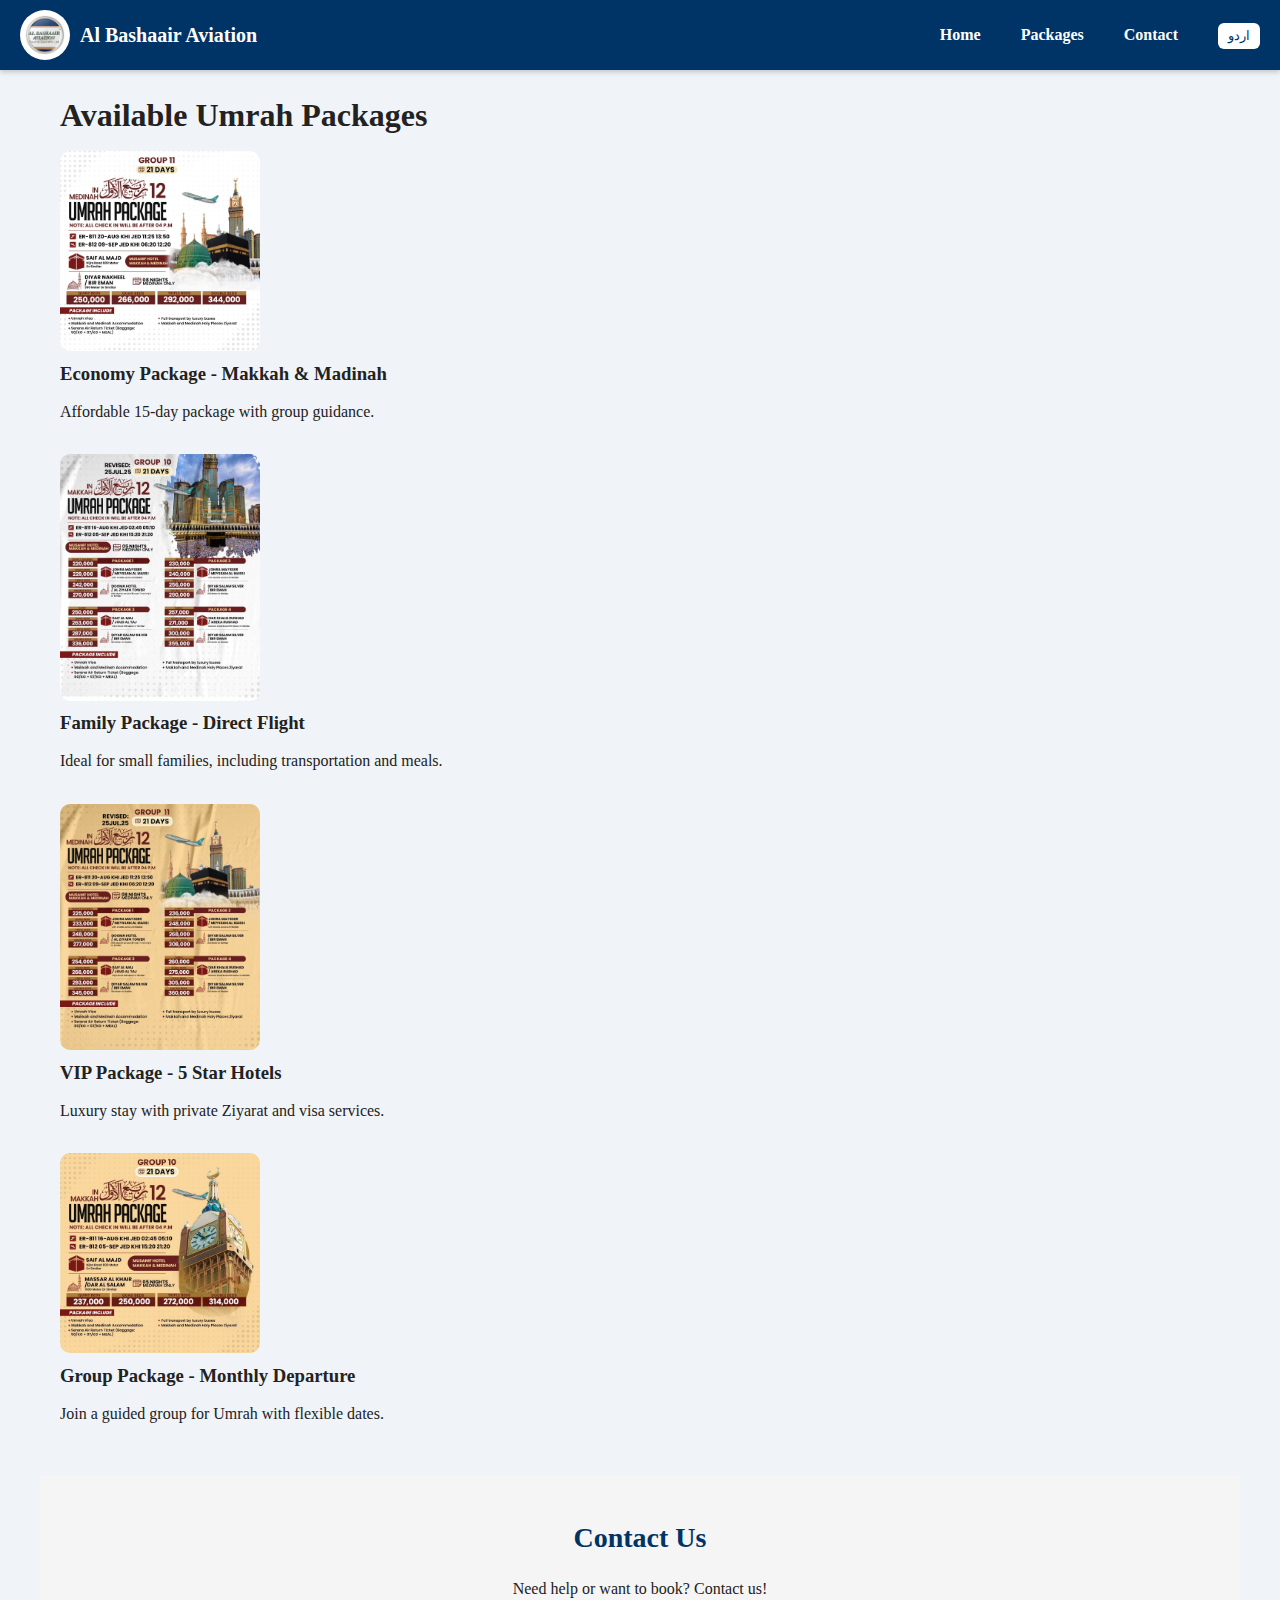
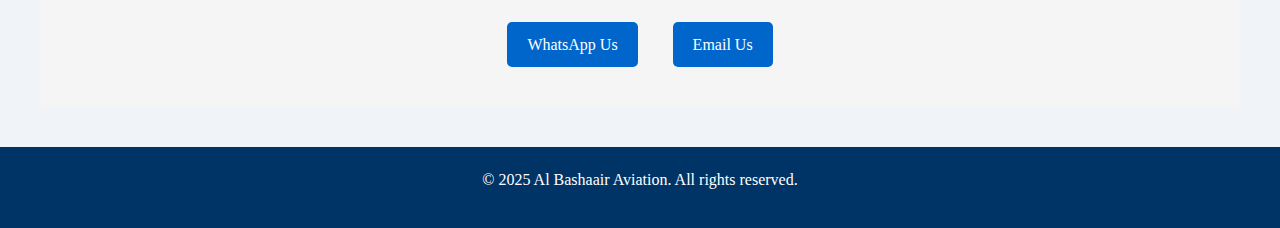
<file: Al-Bashaair/packages.html>
<!DOCTYPE html>
<html lang="en">
<head>
  <meta charset="UTF-8" />
  <meta name="viewport" content="width=device-width, initial-scale=1.0"/>
  <title>Umrah Packages</title>
  <link rel="stylesheet" href="style.css" />
  <style>
    .package-card img {
      width: 200px;
      height: auto;
      cursor: pointer;
      border-radius: 10px;
      transition: transform 0.3s;
    }

    .package-card img:hover {
      transform: scale(1.03);
    }

    /* Modal for image preview */
    .img-modal {
      display: none;
      position: fixed;
      z-index: 9999;
      left: 0;
      top: 0;
      width: 100%;
      height: 100%;
      background-color: rgba(0,0,0,0.8);
      justify-content: center;
      align-items: center;
    }

    .img-modal img {
      max-width: 90%;
      max-height: 90%;
      border-radius: 10px;
      box-shadow: 0 0 15px #fff;
    }

    .img-modal:target {
      display: flex;
    }

    .packages {
      padding: 20px;
    }

    .package-card {
      margin-bottom: 30px;
    }

    .lang-ur {
      text-align: right;
    }

    .close-btn {
      position: absolute;
      top: 20px;
      right: 30px;
      color: white;
      font-size: 30px;
      text-decoration: none;
    }

    .close-btn:hover {
      color: red;
    }
    
    /* Contact section styles */
    .contact {
      background: #f5f5f5;
      padding: 40px 20px;
      text-align: center;
    }
    
    .contact h2 {
      margin-bottom: 15px;
    }
    
    .contact-links {
      margin-top: 20px;
    }
    
    .btn {
      background: #0066cc;
      color: white;
      padding: 10px 20px;
      text-decoration: none;
      border-radius: 5px;
      display: inline-block;
      margin: 0 10px;
      transition: all 0.3s ease;
    }
    
    .btn:hover {
      background: #004d99;
    }
    
    .lang-toggle {
      margin-top: 20px;
    }
  </style>
</head>
<body>
  <header>
    <nav>
      <div class="logo-container">
        <img src="logo.jpg" alt="Logo" class="logo-img" />
        <span class="logo-text lang-en">Al Bashaair Aviation</span>
        <span class="logo-text lang-ur">البشایر ایوی ایشن۔</span>
      </div>
      <ul>
        <li><a href="index.html" class="lang-en">Home</a></li>
        <li><a href="index.html" class="lang-ur">ہوم</a></li>
        <li><a href="packages.html" class="lang-en">Packages</a></li>
        <li><a href="packages.html" class="lang-ur">پیکیجز</a></li>
        <li><a href="contact.html" class="lang-en">Contact</a></li>
        <li><a href="contact.html" class="lang-ur">رابطہ</a></li>
        <li><button id="langToggle">اردو</button></li>
      </ul>
    </nav>
  </header>

  <section class="packages">
    <h1 class="lang-en">Available Umrah Packages</h1>
    <h1 class="lang-ur">دستیاب عمرہ پیکیجز</h1>

    <!-- Package 1 -->
    <div class="package-card">
      <a href="#img1"><img src="pk1.jpg" alt="Umrah Package 1" /></a>
      <h3 class="lang-en">Economy Package - Makkah & Madinah</h3>
      <h3 class="lang-ur">اکانومی پیکیج - مکہ اور مدینہ</h3>
      <p class="lang-en">Affordable 15-day package with group guidance.</p>
      <p class="lang-ur">15 دن کا سستا پیکیج، گروپ کے ساتھ رہنمائی۔</p>
    </div>

    <!-- Package 2 -->
    <div class="package-card">
      <a href="#img2"><img src="pk2.jpg" alt="Umrah Package 2" /></a>
      <h3 class="lang-en">Family Package - Direct Flight</h3>
      <h3 class="lang-ur">فیملی پیکیج - براہ راست فلائٹ</h3>
      <p class="lang-en">Ideal for small families, including transportation and meals.</p>
      <p class="lang-ur">چھوٹے خاندانوں کے لیے بہترین، ٹرانسپورٹ اور کھانے کے ساتھ۔</p>
    </div>

    <!-- Package 3 -->
    <div class="package-card">
      <a href="#img3"><img src="pk3.jpg" alt="Umrah Package 3" /></a>
      <h3 class="lang-en">VIP Package - 5 Star Hotels</h3>
      <h3 class="lang-ur">وی آئی پی پیکیج - 5 اسٹار ہوٹلز</h3>
      <p class="lang-en">Luxury stay with private Ziyarat and visa services.</p>
      <p class="lang-ur">عمدہ رہائش، پرائیویٹ زیارت، اور ویزہ خدمات کے ساتھ۔</p>
    </div>

    <!-- Package 4 -->
    <div class="package-card">
      <a href="#img4"><img src="pk4.jpg" alt="Umrah Package 4" /></a>
      <h3 class="lang-en">Group Package - Monthly Departure</h3>
      <h3 class="lang-ur">گروپ پیکیج - ماہانہ روانگی</h3>
      <p class="lang-en">Join a guided group for Umrah with flexible dates.</p>
      <p class="lang-ur">رہنمائی والے گروپ کے ساتھ عمرہ، آسان تاریخوں کے ساتھ۔</p>
    </div>
  </section>


<!-- Contact Section -->
  <section class="contact" id="contact">
    <!-- English Version -->
    <div class="lang-en">
      <h2>Contact Us</h2>
      <p>Need help or want to book? Contact us!</p>
      <div class="contact-links">
        <a href="https://wa.me/923323706642" target="_blank" class="btn">WhatsApp Us</a>
        <a href="mailto:ahmadmuddassir10@gmail.com" class="btn">Email Us</a>
      </div>
    </div>
    
    <!-- Urdu Version (hidden by default) -->
    <div class="lang-ur" style="display: none;">
      <h2>ہم سے رابطہ کریں</h2>
      <p>!مدد کی ضرورت ہے یا بک کرنا چاہتے ہیں؟ ہم سے رابطہ کریں</p>
      <div class="contact-links">
        <a href="https://wa.me/923323706642" target="_blank" class="btn">واٹس ایپ</a>
        <a href="mailto:ahmadmuddassir10@gmail.com" class="btn">ای میل</a>
      </div>
    </div>
  </section>


  <footer>
    <p class="lang-en">&copy; 2025 Al Bashaair Aviation. All rights reserved.</p>
    <p class="lang-ur">&copy; 2025 البشایر ایوی ایشن۔ جملہ حقوق محفوظ ہیں۔</p>
  </footer>

  <!-- Image Modals -->
  <div id="img1" class="img-modal">
    <a href="#" class="close-btn">&times;</a>
    <img src="pk1.jpg" alt="Preview 1" />
  </div>
  <div id="img2" class="img-modal">
    <a href="#" class="close-btn">&times;</a>
    <img src="pk2.jpg" alt="Preview 2" />
  </div>
  <div id="img3" class="img-modal">
    <a href="#" class="close-btn">&times;</a>
    <img src="pk3.jpg" alt="Preview 3" />
  </div>
  <div id="img4" class="img-modal">
    <a href="#" class="close-btn">&times;</a>
    <img src="pk4.jpg" alt="Preview 4" />
  </div>

  <script>
    const langToggle = document.getElementById("langToggle");
    const urdu = document.querySelectorAll(".lang-ur");
    const english = document.querySelectorAll(".lang-en");

    langToggle.addEventListener("click", () => {
      const isUrdu = langToggle.innerText === "اردو";
      langToggle.innerText = isUrdu ? "English" : "اردو";
      urdu.forEach(el => el.style.display = isUrdu ? "block" : "none");
      english.forEach(el => el.style.display = isUrdu ? "none" : "block");
      document.body.classList.toggle("urdu", isUrdu);
    });

    // Default language is English
    urdu.forEach(el => el.style.display = "none");
  </script>
</body>
</html>
</file>
<file: style.css>
/* General styles */
* {
  margin: 0;
  padding: 0;
  box-sizing: border-box;
  font-family: 'Amiri', serif;
}

body {
  background-color: #f0f4f8;
  color: #222;
  line-height: 1.6;
  transition: background-color 0.3s, color 0.3s;
}

a {
  text-decoration: none;
  color: inherit;
}

h1, h2, h3 {
  margin-bottom: 10px;
}

p {
  margin-bottom: 15px;
}

/* Navigation */
header {
  background-color: #003366;
  color: #fff;
  padding: 10px 20px;
  box-shadow: 0 2px 5px rgba(0,0,0,0.2);
}

nav {
  display: flex;
  justify-content: space-between;
  align-items: center;
  flex-wrap: wrap;
}

nav ul {
  list-style: none;
  display: flex;
  gap: 20px;
}

nav ul li a {
  color: #fff;
  font-weight: bold;
}

.logo-container {
  display: flex;
  align-items: center;
  gap: 10px;
}

.logo-img {
  width: 50px;
  height: 50px;
  object-fit: contain;
  border-radius: 50%;
  background-color: #fff;
  padding: 5px;
}

.logo-text {
  font-size: 20px;
  font-weight: bold;
}

/* Hero section */
.hero {
  background: url('images/kaaba.jpg') center/cover no-repeat;
  color: white;
  text-align: center;
  padding: 80px 20px;
}

.hero h1 {
  font-size: 36px;
  margin-bottom: 10px;
}

.hero p {
  font-size: 18px;
  margin-bottom: 20px;
}

.btn {
  background-color: #0077cc;
  color: white;
  padding: 10px 20px;
  border-radius: 25px;
  transition: background-color 0.3s;
}

.btn:hover {
  background-color: #005fa3;
}

/* About section */
.about, .packages, .booking, .contact {
  padding: 60px 20px;
  max-width: 1200px;
  margin: auto;
}

.about h2, .packages h2, .booking h2, .contact h2 {
  font-size: 28px;
  margin-bottom: 20px;
  color: #003366;
}

/* Packages */
.package-list {
  display: grid;
  grid-template-columns: repeat(auto-fit, minmax(260px, 1fr));
  gap: 20px;
}

.package {
  background-color: #fff;
  padding: 20px;
  border-radius: 12px;
  box-shadow: 0 3px 10px rgba(0, 0, 0, 0.1);
  transition: transform 0.3s;
}

.package:hover {
  transform: translateY(-5px);
}

.package-img {
  width: 100%;
  height: 200px;
  object-fit: cover;
  border-radius: 10px;
  margin-bottom: 10px;
}

.package h3 {
  color: #0077cc;
  margin-top: 5px;
}

/* Booking Form */
.booking form {
  display: grid;
  gap: 15px;
  max-width: 600px;
  margin: auto;
}

.booking input,
.booking select,
.booking textarea,
.booking button {
  padding: 12px;
  font-size: 16px;
  border-radius: 6px;
  border: 1px solid #ccc;
  width: 100%;
}

.booking button {
  background-color: #0077cc;
  color: white;
  cursor: pointer;
  transition: background-color 0.3s;
}

.booking button:hover {
  background-color: #005fa3;
}

/* Contact */
.contact-links {
  display: flex;
  gap: 15px;
  flex-wrap: wrap;
  justify-content: center;
  margin-top: 20px;
}

/* Footer */
footer {
  background-color: #003366;
  color: white;
  text-align: center;
  padding: 20px;
  margin-top: 40px;
}

/* Urdu Toggle Support */
body.urdu {
  direction: rtl;
  font-family: 'Noto Nastaliq Urdu', serif;
}

body.urdu nav ul {
  flex-direction: row-reverse;
}

#langToggle {
  background-color: white;
  color: #003366;
  border: none;
  padding: 5px 10px;
  border-radius: 6px;
  cursor: pointer;
}

/* Responsive */
@media (max-width: 768px) {
  nav ul {
    flex-direction: column;
    align-items: flex-start;
  }

  .hero h1 {
    font-size: 28px;
  }

  .hero p {
    font-size: 16px;
  }

  .logo-text {
    font-size: 18px;
  }
}
</file>
<file: Al-Bashaair/style.css>
/* General styles */
* {
  margin: 0;
  padding: 0;
  box-sizing: border-box;
  font-family: 'Amiri', serif;
}

body {
  background-color: #f0f4f8;
  color: #222;
  line-height: 1.6;
  transition: background-color 0.3s, color 0.3s;
}

a {
  text-decoration: none;
  color: inherit;
}

h1, h2, h3 {
  margin-bottom: 10px;
}

p {
  margin-bottom: 15px;
}

/* Navigation */
header {
  background-color: #003366;
  color: #fff;
  padding: 10px 20px;
  box-shadow: 0 2px 5px rgba(0,0,0,0.2);
}

nav {
  display: flex;
  justify-content: space-between;
  align-items: center;
  flex-wrap: wrap;
}

nav ul {
  list-style: none;
  display: flex;
  gap: 20px;
}

nav ul li a {
  color: #fff;
  font-weight: bold;
}

.logo-container {
  display: flex;
  align-items: center;
  gap: 10px;
}

.logo-img {
  width: 50px;
  height: 50px;
  object-fit: contain;
  border-radius: 50%;
  background-color: #fff;
  padding: 5px;
}

.logo-text {
  font-size: 20px;
  font-weight: bold;
}

/* Hero section */
.hero {
  background: url('images/kaaba.jpg') center/cover no-repeat;
  color: white;
  text-align: center;
  padding: 80px 20px;
}

.hero h1 {
  font-size: 36px;
  margin-bottom: 10px;
}

.hero p {
  font-size: 18px;
  margin-bottom: 20px;
}

.btn {
  background-color: #0077cc;
  color: white;
  padding: 10px 20px;
  border-radius: 25px;
  transition: background-color 0.3s;
}

.btn:hover {
  background-color: #005fa3;
}

/* About section */
.about, .packages, .booking, .contact {
  padding: 60px 20px;
  max-width: 1200px;
  margin: auto;
}

.about h2, .packages h2, .booking h2, .contact h2 {
  font-size: 28px;
  margin-bottom: 20px;
  color: #003366;
}

/* Packages */
.package-list {
  display: grid;
  grid-template-columns: repeat(auto-fit, minmax(260px, 1fr));
  gap: 20px;
}

.package {
  background-color: #fff;
  padding: 20px;
  border-radius: 12px;
  box-shadow: 0 3px 10px rgba(0, 0, 0, 0.1);
  transition: transform 0.3s;
}

.package:hover {
  transform: translateY(-5px);
}

.package-img {
  width: 100%;
  height: 200px;
  object-fit: cover;
  border-radius: 10px;
  margin-bottom: 10px;
}

.package h3 {
  color: #0077cc;
  margin-top: 5px;
}

/* Booking Form */
.booking form {
  display: grid;
  gap: 15px;
  max-width: 600px;
  margin: auto;
}

.booking input,
.booking select,
.booking textarea,
.booking button {
  padding: 12px;
  font-size: 16px;
  border-radius: 6px;
  border: 1px solid #ccc;
  width: 100%;
}

.booking button {
  background-color: #0077cc;
  color: white;
  cursor: pointer;
  transition: background-color 0.3s;
}

.booking button:hover {
  background-color: #005fa3;
}

/* Contact */
.contact-links {
  display: flex;
  gap: 15px;
  flex-wrap: wrap;
  justify-content: center;
  margin-top: 20px;
}

/* Footer */
footer {
  background-color: #003366;
  color: white;
  text-align: center;
  padding: 20px;
  margin-top: 40px;
}

/* Urdu Toggle Support */
body.urdu {
  direction: rtl;
  font-family: 'Noto Nastaliq Urdu', serif;
}

body.urdu nav ul {
  flex-direction: row-reverse;
}

#langToggle {
  background-color: white;
  color: #003366;
  border: none;
  padding: 5px 10px;
  border-radius: 6px;
  cursor: pointer;
}

/* Responsive */
@media (max-width: 768px) {
  nav ul {
    flex-direction: column;
    align-items: flex-start;
  }

  .hero h1 {
    font-size: 28px;
  }

  .hero p {
    font-size: 16px;
  }

  .logo-text {
    font-size: 18px;
  }
}
</file>
